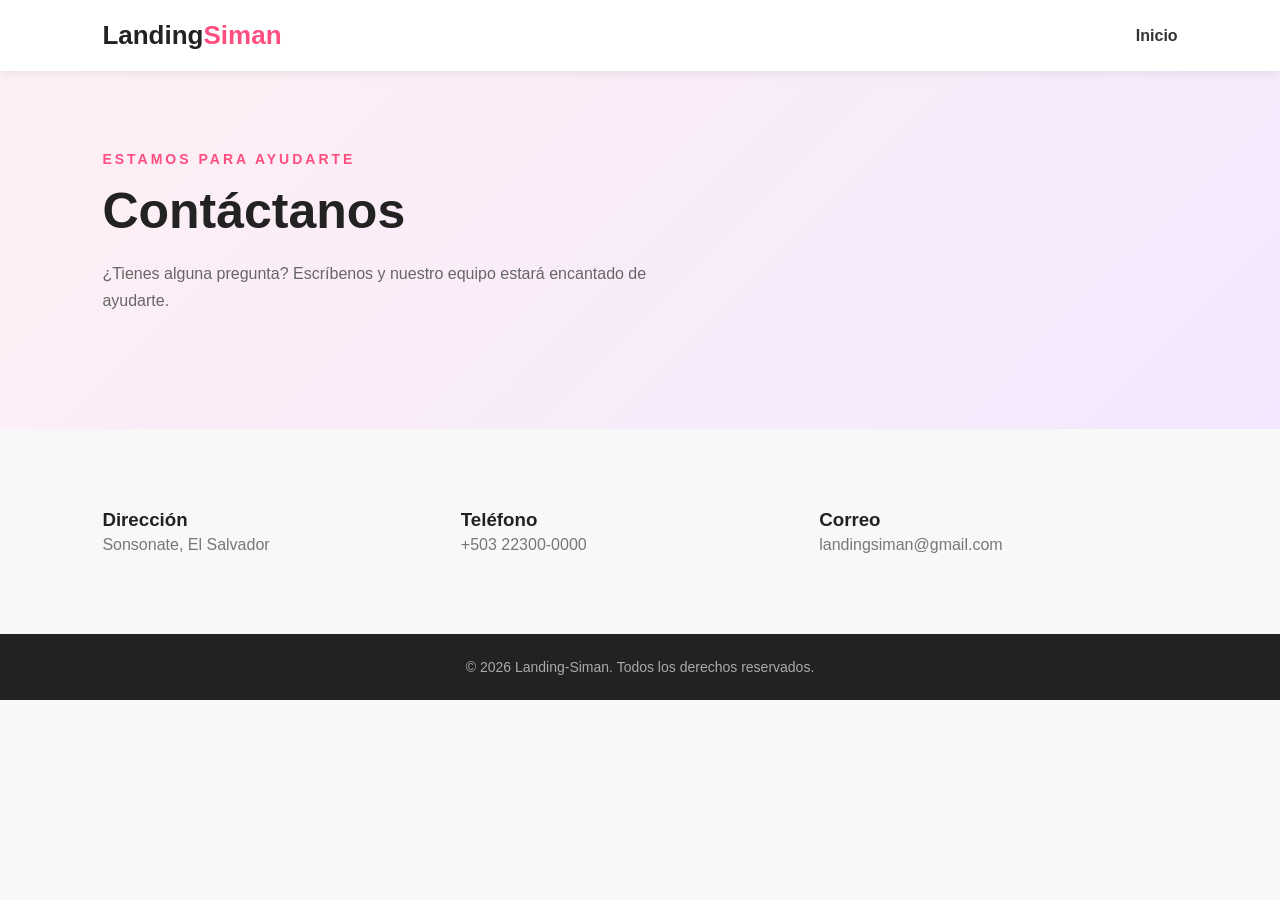
<file: landing-siman/contact.html>
<!DOCTYPE html>
<html lang="en">
<head>
    <meta charset="UTF-8">
    <meta name="viewport" content="width=device-width, initial-scale=1.0">
    <title>Contactanos</title>

    <link rel="stylesheet" href="./styles.css">
</head>
<body>
    <!-- ENCABEZADO -->
    <header class="header">
        <div class="logo">Landing<span>Siman</span></div>

        <nav>
            <a href="./index.html">Inicio</a>
        </nav>
    </header>

    <main>
        <section class="contact">
            <div class="contact-info">
                <p class="subtitle">ESTAMOS PARA AYUDARTE</p>
                <h1>Contáctanos</h1>
                <p>¿Tienes alguna pregunta? Escríbenos y nuestro equipo estará encantado de ayudarte.</p>
            </div>
        </section>

        <div class="data-contact">
            <div>
                <h3>Direcci&oacute;n</h3>
                <p>Sonsonate, El Salvador</p>
            </div>

            <div>
                <h3>Tel&eacute;fono</h3>
                <p>+503 22300-0000</p>
            </div>

            <div>
                <h3>Correo</h3>
                <p>landingsiman@gmail.com</p>
            </div>
        </div>
    </main>

    <!-- PIE DE PÁGINA -->
    <footer>
        <p>© 2026 Landing-Siman. Todos los derechos reservados.</p>
    </footer>
</body>
</html>
</file>
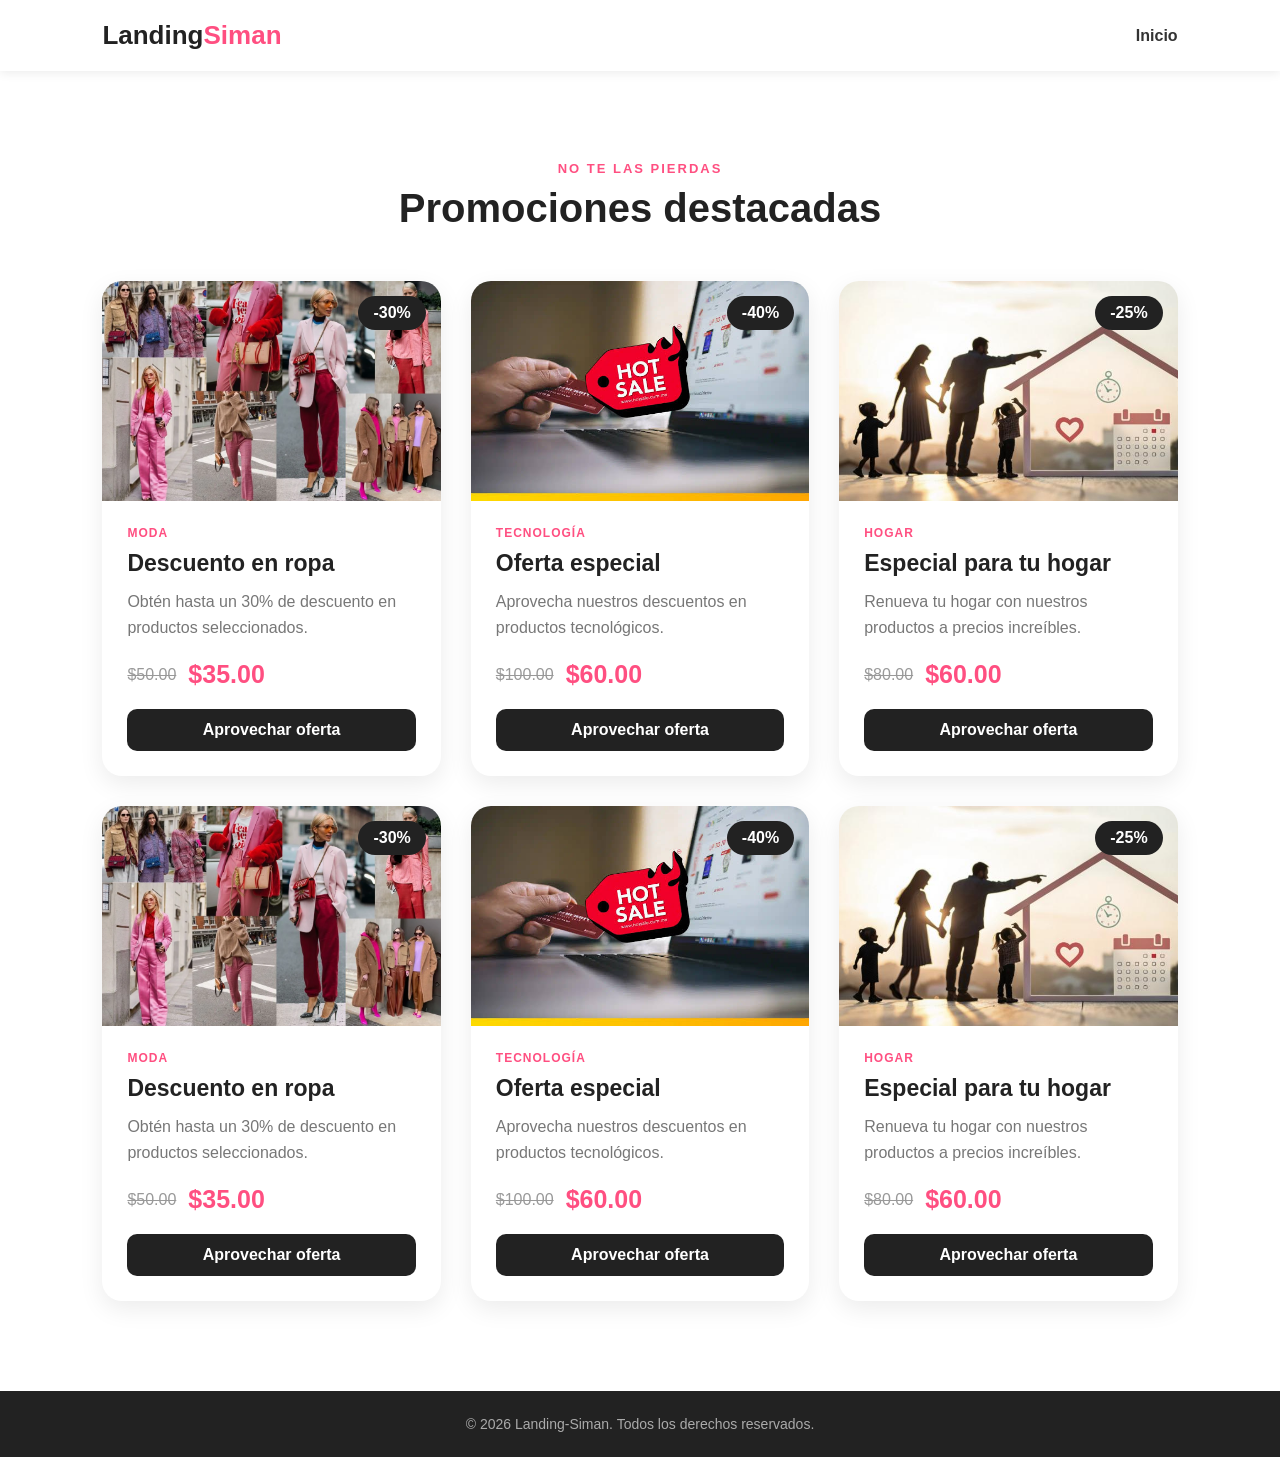
<file: landing-siman/promotion.html>
<!DOCTYPE html>
<html lang="en">
<head>
    <meta charset="UTF-8">
    <meta name="viewport" content="width=device-width, initial-scale=1.0">
    <title>Promociones</title>

    <link rel="stylesheet" href="./styles.css">
</head>
<body>
    <!-- ENCABEZADO -->
    <header class="header">
        <div class="logo">Landing<span>Siman</span></div>

        <nav>
            <a href="./index.html">Inicio</a>
        </nav>
    </header>
    <main>
        <!-- PROMOCIONES -->
        <section class="promociones" id="promociones">
            <div class="section-title">
                <p>NO TE LAS PIERDAS</p>
                <h2>Promociones destacadas</h2>
            </div>

            <div class="cards">
                <article class="card">
                    <div class="card-image">
                        <img src="./images/moda.jpg" alt="Promoción de ropa">
                        <span class="discount">-30%</span>
                    </div>

                    <div class="card-content">
                        <p class="category">MODA</p>
                        <h3>Descuento en ropa</h3>
                        <p>
                            Obtén hasta un 30% de descuento en productos seleccionados.
                        </p>

                        <div class="price">
                            <span class="old-price">$50.00</span>
                            <strong>$35.00</strong>
                        </div>

                        <a href="#" class="card-btn">Aprovechar oferta</a>
                    </div>
                </article>

                <article class="card">
                    <div class="card-image">
                        <img src="./images/tecnologia.jpg" alt="Promoción de ropa">
                        <span class="discount">-40%</span>
                    </div>

                    <div class="card-content">
                        <p class="category">TECNOLOG&Iacute;A</p>
                        <h3>Oferta especial</h3>
                        <p>
                            Aprovecha nuestros descuentos en productos tecnol&oacute;gicos.
                        </p>

                        <div class="price">
                            <span class="old-price">$100.00</span>
                            <strong>$60.00</strong>
                        </div>

                        <a href="#" class="card-btn">Aprovechar oferta</a>
                    </div>
                </article>

                <article class="card">
                    <div class="card-image">
                        <img src="./images/hogar.jpg" alt="Promoción de ropa">
                        <span class="discount">-25%</span>
                    </div>

                    <div class="card-content">
                        <p class="category">HOGAR</p>
                        <h3>Especial para tu hogar</h3>
                        <p>
                            Renueva tu hogar con nuestros productos a precios incre&iacute;bles.
                        </p>

                        <div class="price">
                            <span class="old-price">$80.00</span>
                            <strong>$60.00</strong>
                        </div>

                        <a href="#" class="card-btn">Aprovechar oferta</a>
                    </div>
                </article>

                <article class="card">
                    <div class="card-image">
                        <img src="./images/moda.jpg" alt="Promoción de ropa">
                        <span class="discount">-30%</span>
                    </div>

                    <div class="card-content">
                        <p class="category">MODA</p>
                        <h3>Descuento en ropa</h3>
                        <p>
                            Obtén hasta un 30% de descuento en productos seleccionados.
                        </p>

                        <div class="price">
                            <span class="old-price">$50.00</span>
                            <strong>$35.00</strong>
                        </div>

                        <a href="#" class="card-btn">Aprovechar oferta</a>
                    </div>
                </article>

                <article class="card">
                    <div class="card-image">
                        <img src="./images/tecnologia.jpg" alt="Promoción de ropa">
                        <span class="discount">-40%</span>
                    </div>

                    <div class="card-content">
                        <p class="category">TECNOLOG&Iacute;A</p>
                        <h3>Oferta especial</h3>
                        <p>
                            Aprovecha nuestros descuentos en productos tecnol&oacute;gicos.
                        </p>

                        <div class="price">
                            <span class="old-price">$100.00</span>
                            <strong>$60.00</strong>
                        </div>

                        <a href="#" class="card-btn">Aprovechar oferta</a>
                    </div>
                </article>

                <article class="card">
                    <div class="card-image">
                        <img src="./images/hogar.jpg" alt="Promoción de ropa">
                        <span class="discount">-25%</span>
                    </div>

                    <div class="card-content">
                        <p class="category">HOGAR</p>
                        <h3>Especial para tu hogar</h3>
                        <p>
                            Renueva tu hogar con nuestros productos a precios incre&iacute;bles.
                        </p>

                        <div class="price">
                            <span class="old-price">$80.00</span>
                            <strong>$60.00</strong>
                        </div>

                        <a href="#" class="card-btn">Aprovechar oferta</a>
                    </div>
                </article>
            </div>
        </section>
    </main>

    <!-- PIE DE PÁGINA -->
    <footer>
        <p>© 2026 Landing-Siman. Todos los derechos reservados.</p>
    </footer>
</body>
</html>
</file>
<file: landing-siman/styles.css>
* {
    margin: 0;
    padding: 0;
    box-sizing: border-box;
}

html {
    scroll-behavior: smooth;
}

body {
    font-family: Arial, Helvetica, sans-serif;
    background-color: #f8f8f8;
    color: #222;
}

/* HEADER */
.header {
    width: 100%;
    padding: 20px 8%;
    display: flex;
    justify-content: space-between;
    align-items: center;
    flex-wrap: wrap;
    gap: 15px;
    background-color: white;
    position: sticky;
    top: 0;
    z-index: 1000;
    box-shadow: 0 2px 10px rgba(0, 0, 0, 0.08);
}

.logo {
    font-size: 26px;
    font-weight: bold;
    color: #222;
}

.logo span {
    color: #ff4f81;
}

nav {
    display: flex;
    gap: 30px;
    flex-wrap: wrap;
    justify-content: center;
}

nav a {
    text-decoration: none;
    color: #333;
    font-weight: 600;
    transition: 0.3s;
}

nav a:hover {
    color: #ff4f81;
}

.section {
    min-height: 550px;
    display: flex;
    align-items: center;
    padding: 80px 8%;
    background: linear-gradient(
        135deg,
        #fff0f4,
        #f3e8ff
    );
}

.section-content {
    max-width: 650px;
}

.subtitle {
    color: #ff4f81;
    font-size: 14px;
    font-weight: bold;
    letter-spacing: 3px;
    margin-bottom: 15px;
}

.section h1 {
    font-size: clamp(40px, 6vw, 70px);
    line-height: 1.05;
    margin-bottom: 25px;
}

.section h1 span {
    color: #ff4f81;
}

.description {
    font-size: 18px;
    line-height: 1.7;
    color: #666;
    margin-bottom: 35px;
}

.btn {
    display: inline-block;
    background-color: #ff4f81;
    color: white;
    text-decoration: none;
    padding: 15px 30px;
    border-radius: 30px;
    font-weight: bold;
    transition: 0.3s;
}

.btn:hover {
    background-color: #e83c6c;
    transform: translateY(-3px);
}

/* PROMACIONES */
.promociones {
    padding: 90px 8%;
    background-color: white;
}

.section-title {
    text-align: center;
    margin-bottom: 50px;
}

.section-title p {
    color: #ff4f81;
    font-size: 13px;
    font-weight: bold;
    letter-spacing: 2px;
    margin-bottom: 10px;
}

.section-title h2 {
    font-size: clamp(30px, 4vw, 40px);
}

/* TARJETAS */
.cards {
    width: min(1200px, 100%);
    margin: auto;
    display: grid;

    grid-template-columns: repeat(
        auto-fit,
        minmax(280px, 1fr)
    );

    gap: 30px;
}

.card {
    background-color: white;
    border-radius: 20px;
    overflow: hidden;
    box-shadow: 0 8px 25px rgba(0, 0, 0, 0.08);
    transition: 0.3s;
}

.card:hover {
    transform: translateY(-8px);
    box-shadow: 0 15px 35px rgba(0, 0, 0, 0.12);
}

.card-image {
    height: 220px;
    position: relative;
    overflow: hidden;
}

.card-image img {
    width: 100%;
    height: 100%;
    object-fit: cover;
    display: block;
    transition: transform 0.4s ease;
}

.card:hover .card-image img {
    transform: scale(1.05);
}

.discount {
    position: absolute;
    top: 15px;
    right: 15px;
    background-color: #222;
    color: white;
    padding: 8px 15px;
    border-radius: 20px;
    font-weight: bold;
}


/* CONTENIDO */
.card-content {
    padding: 25px;
}

.category {
    color: #ff4f81;
    font-size: 12px;
    font-weight: bold;
    letter-spacing: 1px;
    margin-bottom: 10px;
}

.card h3 {
    font-size: 23px;
    margin-bottom: 12px;
}

.card-content p:not(.category) {
    color: #777;
    line-height: 1.6;
    margin-bottom: 20px;
}

.price {
    display: flex;
    align-items: center;
    gap: 12px;
    margin-bottom: 20px;
}

.old-price {
    color: #999;
    text-decoration: line-through;
}

.price strong {
    font-size: 25px;
    color: #ff4f81;
}

.card-btn {
    display: block;
    text-align: center;
    padding: 12px;
    border-radius: 10px;
    background-color: #222;
    color: white;
    text-decoration: none;
    font-weight: bold;
    transition: 0.3s;
}

.card-btn:hover {
    background-color: #ff4f81;
}

/* SUSCRIPCION */
.subscription {
    padding: 90px 8%;
    background: linear-gradient(
        135deg,
        #ff4f81,
        #a855f7
    );
    color: white;
    text-align: center;
}

.subscription-content {
    max-width: 700px;
    margin: auto;
}

.subscription .subtitle {
    color: white;
}

.subscription h2 {
    font-size: clamp(32px, 5vw, 45px);
}

.subscription h2 span {
    color: #ffe4ec;
}

.subscription p:not(.subtitle) {
    line-height: 1.7;
    margin-bottom: 30px;
}

form {
    display: flex;
    flex-direction: column;
    gap: 12px;
    max-width: 500px;
    margin: auto;
}

form input {
    width: 100%;
    padding: 16px;
    border: none;
    border-radius: 10px;
    font-size: 16px;
    outline: none;
}

form button {
    padding: 16px;
    border: none;
    border-radius: 10px;
    background-color: #222;
    color: white;
    font-size: 16px;
    font-weight: bold;
    cursor: pointer;
    transition: 0.3s;
}

form button:hover {
    background-color: white;
    color: #222;
}

.contact {
    min-height: 300px;
    padding: 80px 8%;
    display: grid;

    grid-template-columns: repeat(
        auto-fit,
        minmax(280px, 1fr)
    );

    gap: 60px;
    align-items: center;

    background: linear-gradient(
        135deg,
        #fff0f4,
        #f3e8ff
    );
}

.contact-info {
    max-width: 550px;
}

.contact-info h1 { 
    font-size: 50px;
    margin-bottom: 20px;
}

.contact-info > p:not(.subtitle) {
    color: #666;
    line-height: 1.7;
    margin-bottom: 35px;
}

.data-contact {
    min-height: 200px;
    padding: 80px 8%;
    display: grid;
    grid-template-columns: repeat(3, 1fr);
}

.data-contact h3 {
    margin-bottom: 5px;
}

.data-contact p {
    color: #777;
}

.about {
    width: min(1100px, 90%);
    margin: 60px auto;
    padding: 20px;
}

.about-title {
    text-align: center;
    font-size: clamp(30px, 4vw, 40px);
    margin-bottom: 40px;
}

.about-content {
    display: grid;

    grid-template-columns: repeat(
        auto-fit,
        minmax(280px, 1fr)
    );

    align-items: center;
    gap: 40px;
}

.about-image {
    width: 100%;
}

.about-image img {
    width: 100%;
    height: 350px;
    object-fit: cover;
    border-radius: 15px;
    display: block;
}

.about-text {
    width: 100%;
}

.about-text h3 {
    font-size: clamp(24px, 3vw, 30px);
    margin-bottom: 20px;
}

.about-text p {
    color: #666;
    line-height: 1.7;
    margin-bottom: 25px;
}

.btn {
    display: inline-block;
    padding: 12px 25px;
    background-color: #e91e63;
    color: white;
    text-decoration: none;
    border-radius: 8px;
}

/* frames */
.frames {
    display: grid;
    grid-template-columns: repeat(2, 120px);
    gap: 20px;
    width: fit-content;
    margin-left: auto;
    padding-right: 30px;
    padding-bottom: 10px;
}

.frame {
    width: 120px;
    height: 120px;
    border: 2px solid #222;
    border-radius: 10px;
    display: flex;
    align-items: flex-end;
    justify-content: flex-end;
    padding: 10px;
    font-size: 20px;
    font-weight: bold;
    color: white;
}

.frame-1 {
    background-color: #ff4f81;
}

.frame-2 {
    background-color: #a855f7;
}

.frame-3 {
    background-color: #3b82f6;
}

.frame-4 {
    background-color: #22c55e;
}

.frame-5 {
    background-color: #f59e0b;
}

.frame-6 {
    background-color: #ef4444;
}

.container{
    display: grid;
    grid-template-columns: 150px 150px 150px;
    grid-template-rows: 75px 75px 75px;
    border: 1px solid Ored;
    grid-template-areas:
    "navbar navbar navbar"
    "sidebar content content"
    "sidebar content content"
}


/* FOOTER */
footer {
    padding: 25px;
    text-align: center;
    background-color: #222;
    color: #aaa;
    font-size: 14px;
}
</file>
